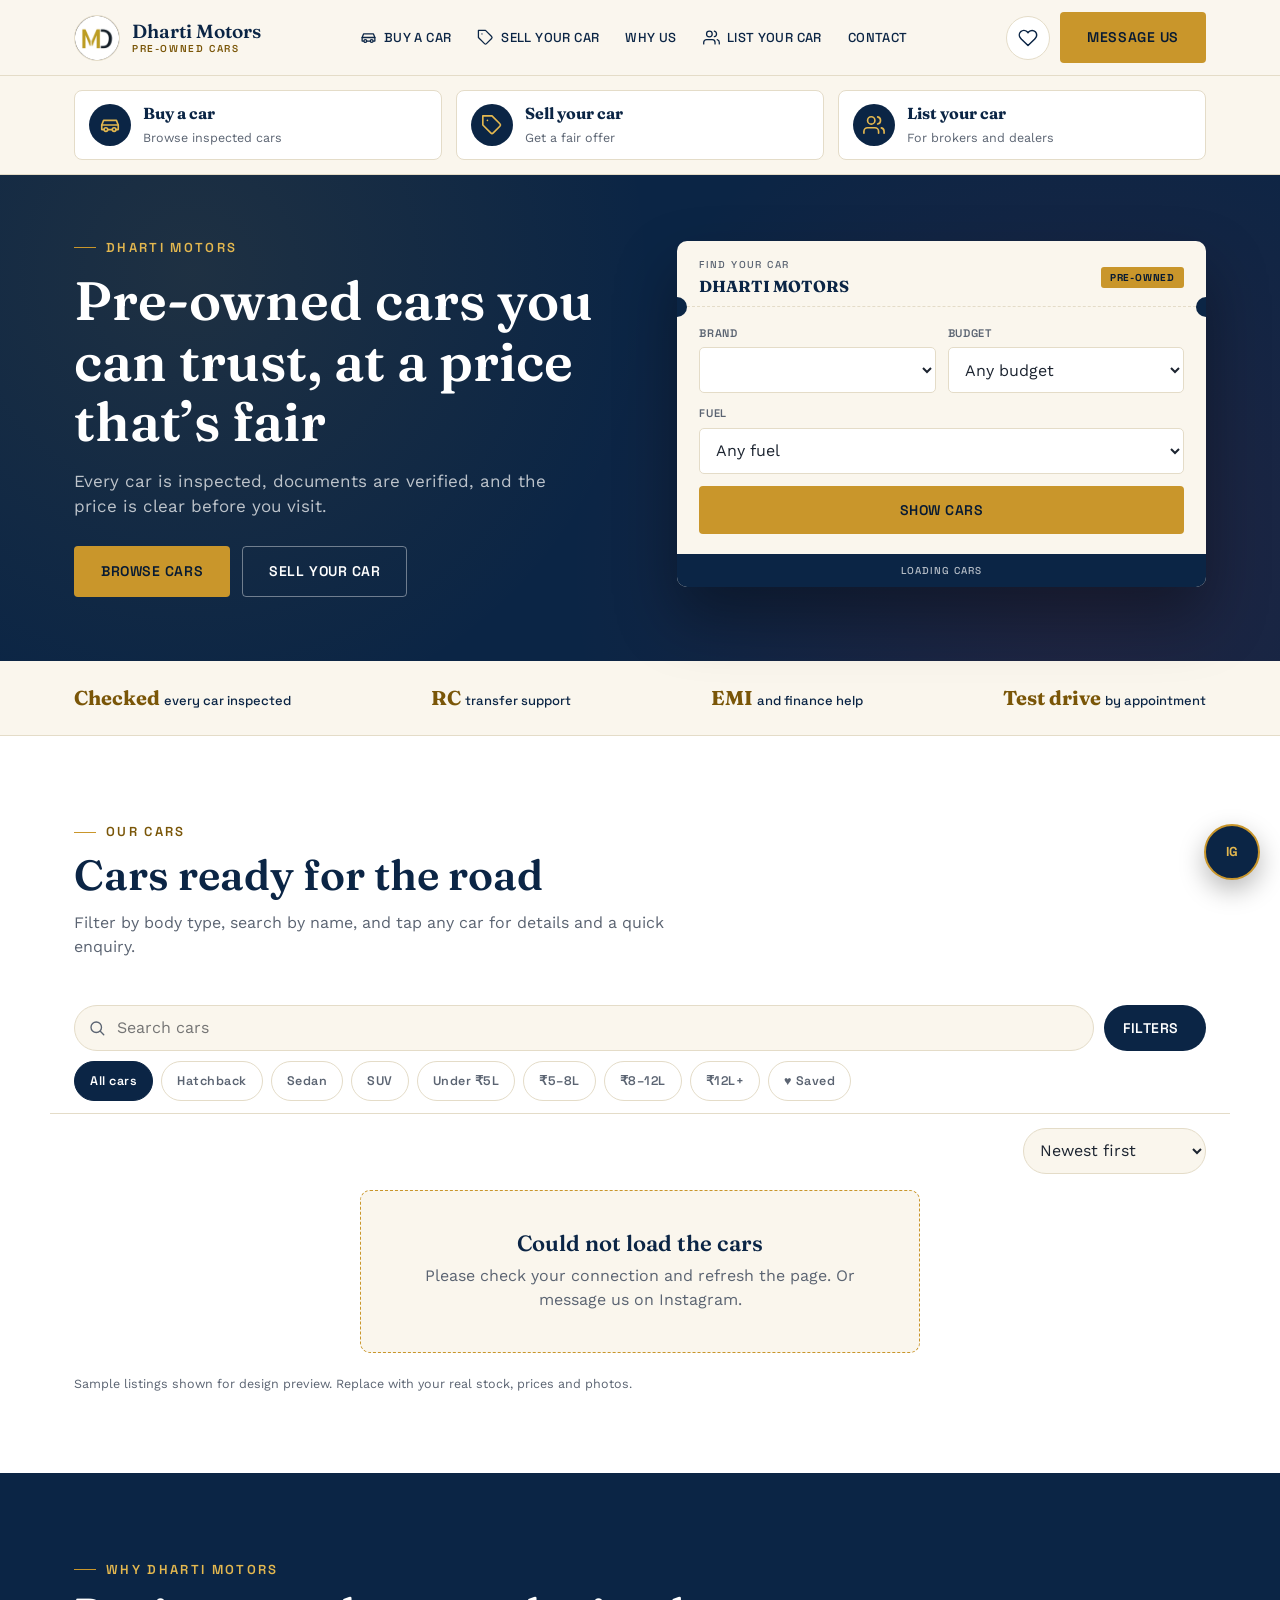
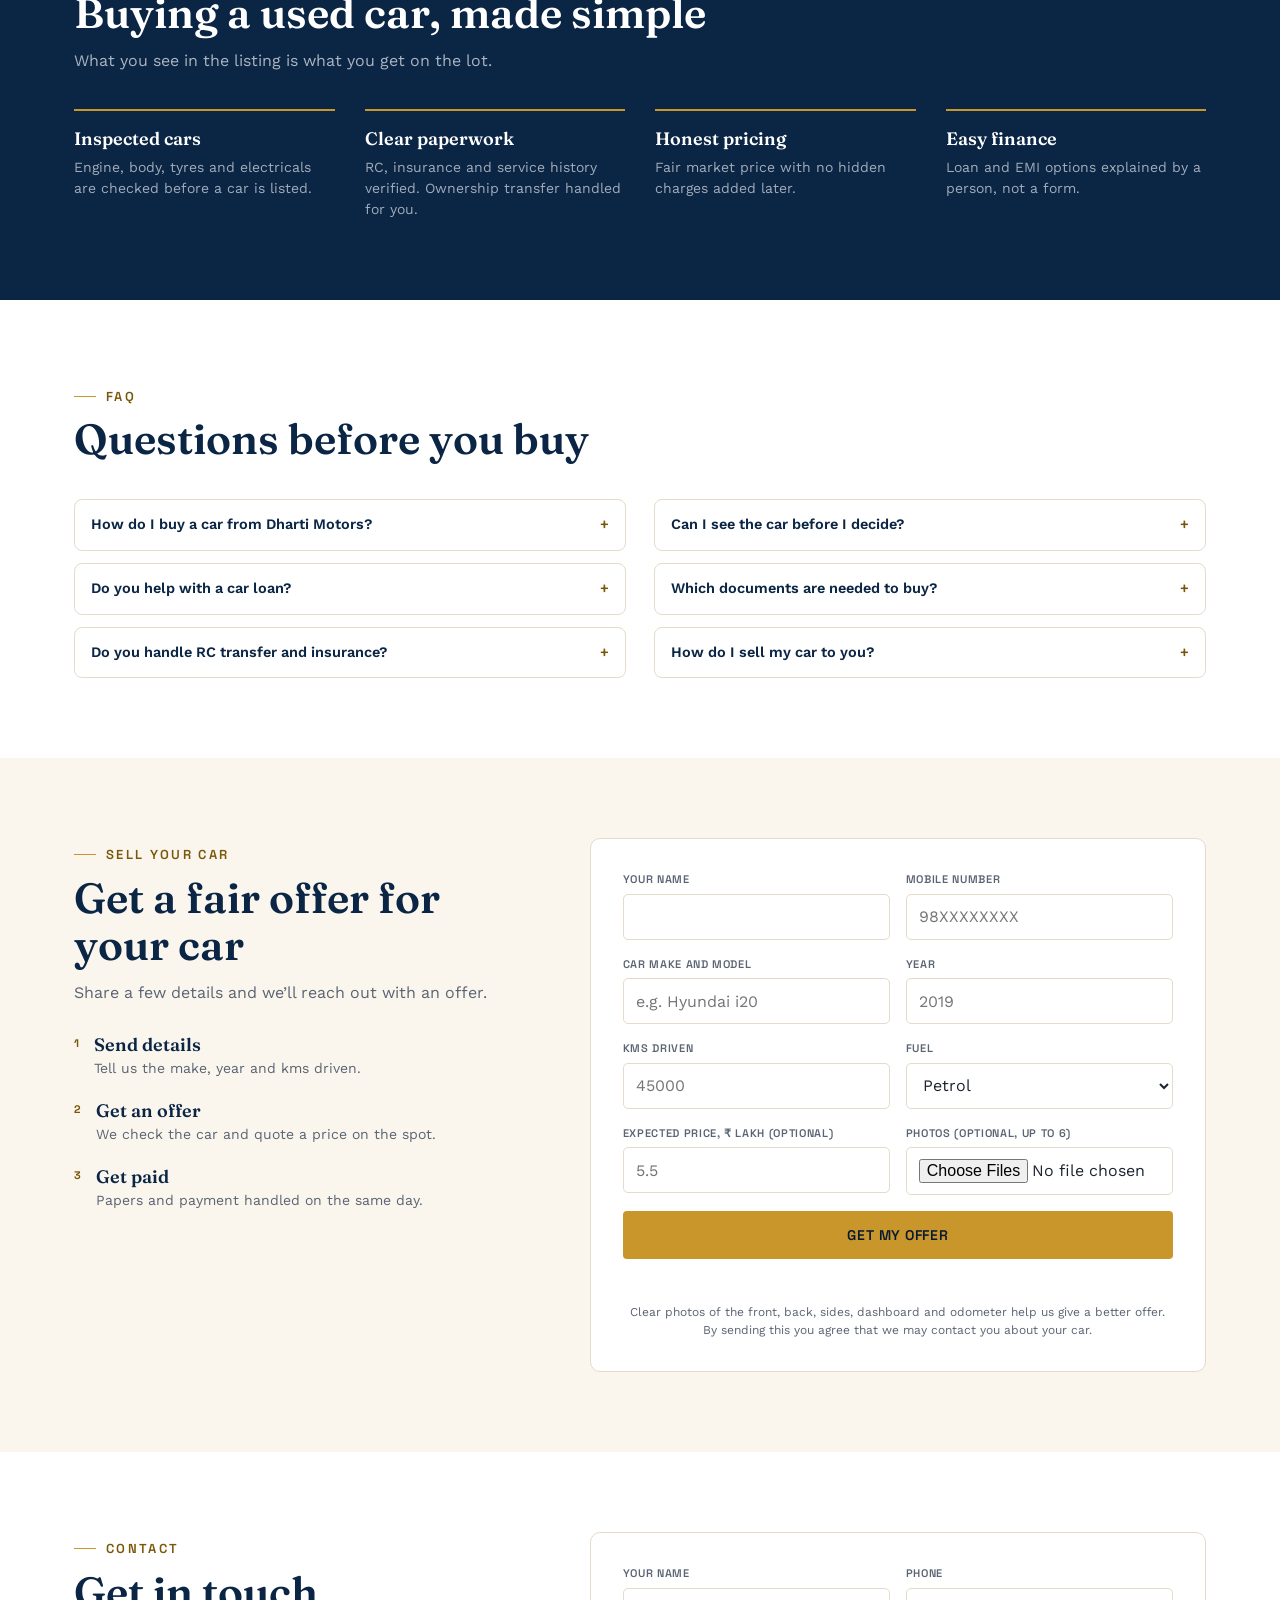
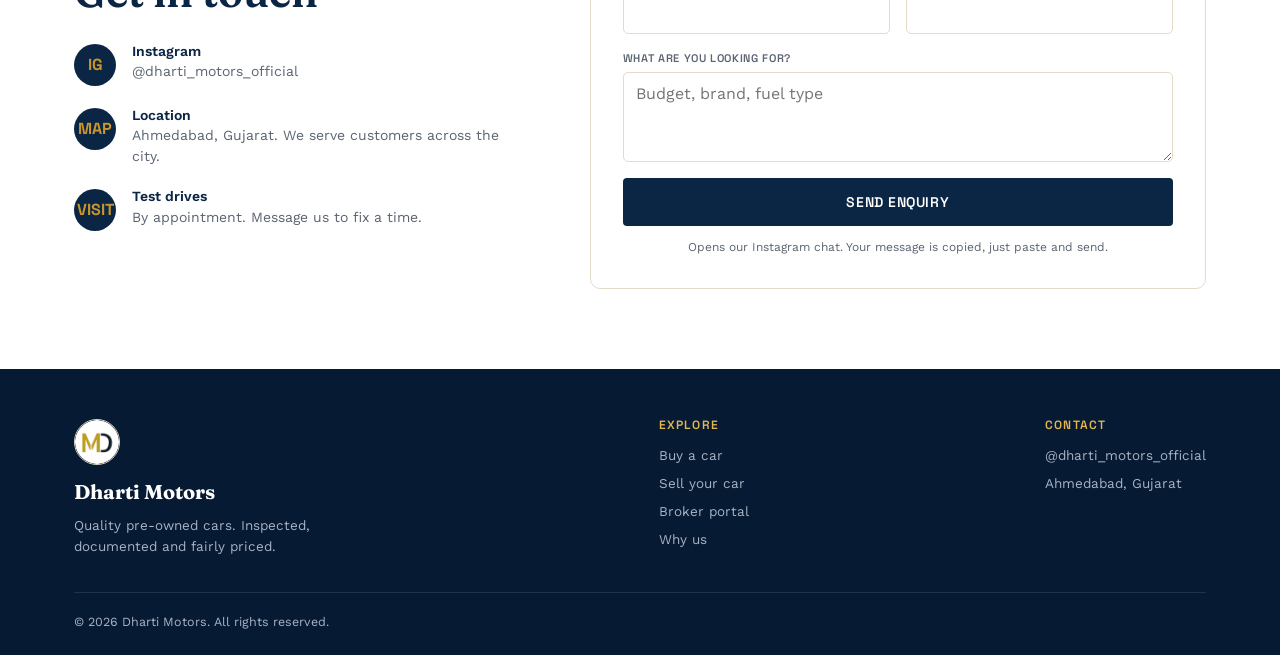
<file: index.html>
<!DOCTYPE html>
<html lang="en">
<head>
<meta charset="UTF-8">
<meta name="viewport" content="width=device-width, initial-scale=1, viewport-fit=cover">
<meta name="theme-color" content="#0B2545">
<link rel="icon" href="images/logo.png">
<meta name="description" content="Quality pre-owned cars in Ahmedabad. Browse inspected cars, check EMI, book a test drive or sell your car with Dharti Motors."><script type="application/ld+json">{"@context":"https://schema.org","@type":"AutoDealer","name":"Dharti Motors","areaServed":"Ahmedabad","address":{"@type":"PostalAddress","addressLocality":"Ahmedabad","addressRegion":"Gujarat","addressCountry":"IN"},"sameAs":["https://instagram.com/dharti_motors_official"]}</script>
<title>Dharti Motors | Quality Pre-Owned Cars</title>
<link rel="stylesheet" href="css/style.css">
</head>
<body>
<header>
  <div class="nav">
    <a class="brand" href="#top"><img class="logo" src="images/logo.png" alt="Dharti Motors logo"><div class="brand-text">Dharti Motors<span>PRE-OWNED CARS</span></div></a>
    <nav class="nav-links" aria-label="Main"><a href="#cars"><svg class="ico" viewBox="0 0 24 24" fill="none" stroke="currentColor" stroke-width="1.8" stroke-linecap="round" stroke-linejoin="round" aria-hidden="true"><path d="M5 17H3v-5l2-5h14l2 5v5h-2"/><circle cx="7.5" cy="17" r="2"/><circle cx="16.5" cy="17" r="2"/><path d="M9.5 17h5M3 12h18"/></svg>Buy a car</a><a href="#sell"><svg class="ico" viewBox="0 0 24 24" fill="none" stroke="currentColor" stroke-width="1.8" stroke-linecap="round" stroke-linejoin="round" aria-hidden="true"><path d="M20.6 13.4l-7.2 7.2a2 2 0 0 1-2.8 0L2 12V2h10l8.6 8.6a2 2 0 0 1 0 2.8z"/><path d="M7 7h.01"/></svg>Sell your car</a><a href="#why">Why us</a><a href="broker.html"><svg class="ico" viewBox="0 0 24 24" fill="none" stroke="currentColor" stroke-width="1.8" stroke-linecap="round" stroke-linejoin="round" aria-hidden="true"><path d="M17 21v-2a4 4 0 0 0-4-4H5a4 4 0 0 0-4 4v2"/><circle cx="9" cy="7" r="4"/><path d="M23 21v-2a4 4 0 0 0-3-3.9M16 3.1a4 4 0 0 1 0 7.8"/></svg>List your car</a><a href="#contact">Contact</a></nav>
    <div class="nav-right"><button class="hbtn" id="savedBtn" type="button" aria-label="Saved cars"><svg viewBox="0 0 24 24" fill="none" stroke="currentColor" stroke-width="1.8" stroke-linecap="round" stroke-linejoin="round" aria-hidden="true"><path d="M20.8 4.6a5.5 5.5 0 0 0-7.8 0L12 5.7l-1-1.1a5.5 5.5 0 0 0-7.8 7.8l1 1.1L12 21l7.8-7.5 1-1.1a5.5 5.5 0 0 0 0-7.8z"/></svg><span class="sv-n"></span></button><a class="btn btn-primary hide-m" href="https://ig.me/m/dharti_motors_official" target="_blank" rel="noopener">Message us</a></div>
  </div>
</header>

<div class="sstat" id="sstat" hidden></div>
<main id="top">
<div class="quick"><div class="wrap"><a class="qa" href="#cars"><span class="qi"><svg class="ico" viewBox="0 0 24 24" fill="none" stroke="currentColor" stroke-width="1.8" stroke-linecap="round" stroke-linejoin="round" aria-hidden="true"><path d="M5 17H3v-5l2-5h14l2 5v5h-2"/><circle cx="7.5" cy="17" r="2"/><circle cx="16.5" cy="17" r="2"/><path d="M9.5 17h5M3 12h18"/></svg></span><span><strong>Buy a car</strong><small>Browse inspected cars</small></span></a><a class="qa" href="#sell"><span class="qi"><svg class="ico" viewBox="0 0 24 24" fill="none" stroke="currentColor" stroke-width="1.8" stroke-linecap="round" stroke-linejoin="round" aria-hidden="true"><path d="M20.6 13.4l-7.2 7.2a2 2 0 0 1-2.8 0L2 12V2h10l8.6 8.6a2 2 0 0 1 0 2.8z"/><path d="M7 7h.01"/></svg></span><span><strong>Sell your car</strong><small>Get a fair offer</small></span></a><a class="qa" href="broker.html"><span class="qi"><svg class="ico" viewBox="0 0 24 24" fill="none" stroke="currentColor" stroke-width="1.8" stroke-linecap="round" stroke-linejoin="round" aria-hidden="true"><path d="M17 21v-2a4 4 0 0 0-4-4H5a4 4 0 0 0-4 4v2"/><circle cx="9" cy="7" r="4"/><path d="M23 21v-2a4 4 0 0 0-3-3.9M16 3.1a4 4 0 0 1 0 7.8"/></svg></span><span><strong>List your car</strong><small>For brokers and dealers</small></span></a></div></div>
<div class="hero" id="hero"><div class="wrap hero-grid">
  <div>
    <span class="eyebrow">Dharti Motors</span>
    <h1>Pre-owned cars you can trust, at a price that’s fair</h1>
    <p class="lead">Every car is inspected, documents are verified, and the price is clear before you visit.</p>
    <div class="hero-actions"><a class="btn btn-primary" href="#cars">Browse cars</a><a class="btn btn-outline" href="#sell">Sell your car</a></div>
  </div>
  <div class="pass">
    <div class="pass-top"><div class="pass-brand">Find your car<strong>Dharti Motors</strong></div><span class="pass-class">PRE-OWNED</span></div>
    <div class="pass-divider"></div>
    <div class="pass-form">
      <div class="field"><label for="hBrand">Brand</label><select id="hBrand"></select></div>
      <div class="field"><label for="hBudget">Budget</label><select id="hBudget"><option value="">Any budget</option><option value="0-5">Under ₹5 lakh</option><option value="5-8">₹5–8 lakh</option><option value="8-12">₹8–12 lakh</option><option value="12-999">₹12 lakh and above</option></select></div>
      <div class="field full"><label for="hFuel">Fuel</label><select id="hFuel"><option value="">Any fuel</option><option>Petrol</option><option>Diesel</option><option>CNG</option></select></div>
      <button class="btn btn-primary" id="hSearch" type="button">Show cars</button>
    </div>
    <div class="pass-strip" id="passCount">Loading cars</div>
  </div>
</div></div>

<div class="trust"><div class="wrap">
  <div class="trust-item"><strong>Checked</strong>every car inspected</div>
  <div class="trust-item"><strong>RC</strong>transfer support</div>
  <div class="trust-item"><strong>EMI</strong>and finance help</div>
  <div class="trust-item"><strong>Test drive</strong>by appointment</div>
</div></div>

<section id="cars"><div class="wrap">
  <div class="section-head"><span class="eyebrow">Our cars</span><h2>Cars ready for the road</h2><p>Filter by body type, search by name, and tap any car for details and a quick enquiry.</p></div>
  <div class="toolbar"><div class="tb-row"><div class="search"><svg viewBox="0 0 24 24" fill="none" stroke="currentColor" stroke-width="1.8" stroke-linecap="round" stroke-linejoin="round" aria-hidden="true"><circle cx="11" cy="11" r="7"/><path d="M21 21l-4.3-4.3"/></svg><input id="q" type="search" placeholder="Search cars" aria-label="Search cars" autocomplete="off"></div><button class="btn btn-navy tb-btn" id="fBtn" type="button">Filters<span id="fCount"></span></button></div><div class="chips" id="chips"></div></div>
  <div class="list-bar"><span class="count" id="count"></span><select id="sort" aria-label="Sort cars"><option value="new">Newest first</option><option value="low">Price: low to high</option><option value="high">Price: high to low</option><option value="km">Lowest kms</option></select></div>
  <div class="chips act" id="active"></div>
  <div class="grid" id="grid"></div>
  <p class="note">Sample listings shown for design preview. Replace with your real stock, prices and photos.</p>
</div></section>

<section class="why" id="why"><div class="wrap">
  <div class="section-head"><span class="eyebrow">Why Dharti Motors</span><h2>Buying a used car, made simple</h2><p>What you see in the listing is what you get on the lot.</p></div>
  <div class="why-grid">
    <div class="why-item"><h3>Inspected cars</h3><p>Engine, body, tyres and electricals are checked before a car is listed.</p></div>
    <div class="why-item"><h3>Clear paperwork</h3><p>RC, insurance and service history verified. Ownership transfer handled for you.</p></div>
    <div class="why-item"><h3>Honest pricing</h3><p>Fair market price with no hidden charges added later.</p></div>
    <div class="why-item"><h3>Easy finance</h3><p>Loan and EMI options explained by a person, not a form.</p></div>
  </div>
</div></section>

<section id="reviews" hidden><div class="wrap"><div class="section-head"><span class="eyebrow">Reviews</span><h2>What our customers say</h2></div><div class="grid" id="revGrid"></div></div></section>
<section id="faq"><div class="wrap"><div class="section-head"><span class="eyebrow">FAQ</span><h2>Questions before you buy</h2></div><div class="faq"><details><summary>How do I buy a car from Dharti Motors?</summary><p>Browse the cars, open one you like and book a test drive. We’ll confirm a time with you on Instagram.</p></details><details><summary>Can I see the car before I decide?</summary><p>Yes. Test drives are by appointment. Message us and we’ll arrange a time in Ahmedabad.</p></details><details><summary>Do you help with a car loan?</summary><p>Yes. Use the EMI estimate on each car for a rough idea, and message us for finance options.</p></details><details><summary>Which documents are needed to buy?</summary><p>Usually ID proof, address proof and PAN. We’ll tell you the exact list when you enquire.</p></details><details><summary>Do you handle RC transfer and insurance?</summary><p>We help with ownership transfer and insurance. Message us to confirm the steps for the car you choose.</p></details><details><summary>How do I sell my car to you?</summary><p>Fill in the Sell your car form. We’ll check the car and share an offer.</p></details></div></div></section>
<section class="sell" id="sell"><div class="wrap two">
  <div>
    <span class="eyebrow">Sell your car</span><h2>Get a fair offer for your car</h2>
    <p style="margin-top:12px">Share a few details and we’ll reach out with an offer.</p>
    <ol class="steps">
      <li><b>1</b><div><strong>Send details</strong><p>Tell us the make, year and kms driven.</p></div></li>
      <li><b>2</b><div><strong>Get an offer</strong><p>We check the car and quote a price on the spot.</p></div></li>
      <li><b>3</b><div><strong>Get paid</strong><p>Papers and payment handled on the same day.</p></div></li>
    </ol>
  </div>
  <form class="card" id="sellForm">
    <div class="row"><div class="field"><label for="sName">Your name</label><input id="sName" autocomplete="name" required></div><div class="field"><label for="sPhone">Mobile number</label><input id="sPhone" type="tel" inputmode="numeric" autocomplete="tel" maxlength="18" placeholder="98XXXXXXXX" required></div></div>
    <div class="row"><div class="field"><label for="sCar">Car make and model</label><input id="sCar" placeholder="e.g. Hyundai i20" required></div><div class="field"><label for="sYear">Year</label><input id="sYear" type="number" inputmode="numeric" min="1995" max="2026" placeholder="2019" required></div></div>
    <div class="row"><div class="field"><label for="sKm">Kms driven</label><input id="sKm" type="number" inputmode="numeric" min="0" placeholder="45000"></div><div class="field"><label for="sFuel">Fuel</label><select id="sFuel"><option>Petrol</option><option>Diesel</option><option>CNG</option><option>Electric</option></select></div></div>
    <div class="row"><div class="field"><label for="sExp">Expected price, ₹ lakh (optional)</label><input id="sExp" type="number" inputmode="decimal" min="0" step="0.1" placeholder="5.5"></div><div class="field"><label for="sPics">Photos (optional, up to 6)</label><input id="sPics" type="file" accept="image/*" multiple></div></div>
    <input id="sHp" name="website" tabindex="-1" autocomplete="off" aria-hidden="true" style="position:absolute;left:-9999px;opacity:0">
    <button class="btn btn-primary" type="submit">Get my offer</button>
    <p class="msg" id="sM" role="alert"></p>
    <p class="form-note">Clear photos of the front, back, sides, dashboard and odometer help us give a better offer. By sending this you agree that we may contact you about your car.</p>
  </form>
</div></section>

<section id="contact"><div class="wrap two">
  <div>
    <span class="eyebrow">Contact</span><h2>Get in touch</h2>
    <div style="margin-top:28px">
      <div class="info"><div class="ic">IG</div><div><h4>Instagram</h4><p><a href="https://instagram.com/dharti_motors_official" target="_blank" rel="noopener">@dharti_motors_official</a></p></div></div>
      <div class="info"><div class="ic">MAP</div><div><h4>Location</h4><p>Ahmedabad, Gujarat. We serve customers across the city.</p></div></div>
      <div class="info"><div class="ic">VISIT</div><div><h4>Test drives</h4><p>By appointment. Message us to fix a time.</p></div></div>
    </div>
  </div>
  <form class="card" id="contactForm">
    <div class="row"><div class="field"><label for="cName">Your name</label><input id="cName" required></div><div class="field"><label for="cPhone">Phone</label><input id="cPhone" type="tel" inputmode="tel" required></div></div>
    <div class="row"><div class="field full"><label for="cMsg">What are you looking for?</label><textarea id="cMsg" rows="3" placeholder="Budget, brand, fuel type"></textarea></div></div>
    <button class="btn btn-navy" type="submit">Send enquiry</button>
    <p class="form-note">Opens our Instagram chat. Your message is copied, just paste and send.</p>
  </form>
</div></section>
</main>

<footer><div class="wrap">
  <div class="foot">
    <div><img class="logo" src="images/logo.png" alt="" style="margin-bottom:12px"><strong>Dharti Motors</strong><p>Quality pre-owned cars. Inspected, documented and fairly priced.</p></div>
    <div><h4>Explore</h4><a href="#cars">Buy a car</a><a href="#sell">Sell your car</a><a href="broker.html">Broker portal</a><a href="#why">Why us</a></div>
    <div><h4>Contact</h4><a href="https://instagram.com/dharti_motors_official" target="_blank" rel="noopener">@dharti_motors_official</a><a href="#contact">Ahmedabad, Gujarat</a></div>
  </div>
  <div class="bottom">© 2026 Dharti Motors. All rights reserved.</div>
</div></footer>

<a class="wa" id="waFloat" href="https://ig.me/m/dharti_motors_official" target="_blank" rel="noopener" aria-label="Message us on Instagram">IG</a>

<div class="overlay sheet-o" id="fs" hidden><div class="sheet" role="dialog" aria-modal="true" aria-label="Filters"><div class="sheet-h"><strong>Filters</strong><button class="close" data-fx type="button" aria-label="Close">✕</button></div><div class="sheet-b"><div class="field"><label for="fBrand">Brand</label><select id="fBrand"></select></div><div class="field"><label for="fBudget">Budget</label><select id="fBudget"><option value="">Any budget</option><option value="0-5">Under ₹5 lakh</option><option value="5-8">₹5–8 lakh</option><option value="8-12">₹8–12 lakh</option><option value="12-999">₹12 lakh and above</option></select></div><div class="field"><label>Fuel</label><div class="chips wr"><button class="chip" data-sf="fuel" data-v="Petrol" type="button">Petrol</button><button class="chip" data-sf="fuel" data-v="Diesel" type="button">Diesel</button><button class="chip" data-sf="fuel" data-v="CNG" type="button">CNG</button><button class="chip" data-sf="fuel" data-v="Electric" type="button">Electric</button></div></div><div class="field"><label>Gearbox</label><div class="chips wr"><button class="chip" data-sf="trans" data-v="Manual" type="button">Manual</button><button class="chip" data-sf="trans" data-v="Automatic" type="button">Automatic</button></div></div><div class="row"><div class="field"><label for="fYear">Year</label><select id="fYear"><option value="0">Any year</option><option value="2022">2022 or newer</option><option value="2020">2020 or newer</option><option value="2018">2018 or newer</option><option value="2015">2015 or newer</option></select></div><div class="field"><label for="fKm">Kms driven</label><select id="fKm"><option value="0">Any</option><option value="30000">Under 30,000</option><option value="60000">Under 60,000</option><option value="90000">Under 90,000</option></select></div></div></div><div class="sheet-f"><button class="btn btn-navy" id="fReset" type="button">Reset</button><button class="btn btn-primary" id="fApply" data-fx type="button">Show cars</button></div></div></div>
<nav class="tabbar" aria-label="Quick navigation"><a href="#top" data-s="hero"><svg viewBox="0 0 24 24" fill="none" stroke="currentColor" stroke-width="1.8" stroke-linecap="round" stroke-linejoin="round" aria-hidden="true"><path d="M3 9l9-7 9 7v11a2 2 0 0 1-2 2H5a2 2 0 0 1-2-2z"/><path d="M9 22V12h6v10"/></svg>Home</a><a href="#cars" data-s="cars"><svg viewBox="0 0 24 24" fill="none" stroke="currentColor" stroke-width="1.8" stroke-linecap="round" stroke-linejoin="round" aria-hidden="true"><path d="M5 17H3v-5l2-5h14l2 5v5h-2"/><circle cx="7.5" cy="17" r="2"/><circle cx="16.5" cy="17" r="2"/><path d="M9.5 17h5M3 12h18"/></svg>Buy</a><a href="#sell" data-s="sell"><svg viewBox="0 0 24 24" fill="none" stroke="currentColor" stroke-width="1.8" stroke-linecap="round" stroke-linejoin="round" aria-hidden="true"><path d="M20.6 13.4l-7.2 7.2a2 2 0 0 1-2.8 0L2 12V2h10l8.6 8.6a2 2 0 0 1 0 2.8z"/><path d="M7 7h.01"/></svg>Sell</a><a href="broker.html"><svg viewBox="0 0 24 24" fill="none" stroke="currentColor" stroke-width="1.8" stroke-linecap="round" stroke-linejoin="round" aria-hidden="true"><path d="M17 21v-2a4 4 0 0 0-4-4H5a4 4 0 0 0-4 4v2"/><circle cx="9" cy="7" r="4"/><path d="M23 21v-2a4 4 0 0 0-3-3.9M16 3.1a4 4 0 0 1 0 7.8"/></svg>List</a><a href="https://ig.me/m/dharti_motors_official" target="_blank" rel="noopener"><svg viewBox="0 0 24 24" fill="none" stroke="currentColor" stroke-width="1.8" stroke-linecap="round" stroke-linejoin="round" aria-hidden="true"><path d="M21 11.5a8.4 8.4 0 0 1-12.4 7.4L3 21l2.1-5.4A8.4 8.4 0 1 1 21 11.5z"/></svg>Chat</a></nav>
<script src="js/config.js"></script>
<script src="js/api.js"></script>
<script src="js/cars.js"></script>
<script src="js/shared.js"></script>
<script src="js/main.js"></script>
<script src="js/ai.js"></script>
</body>
</html>
</file>
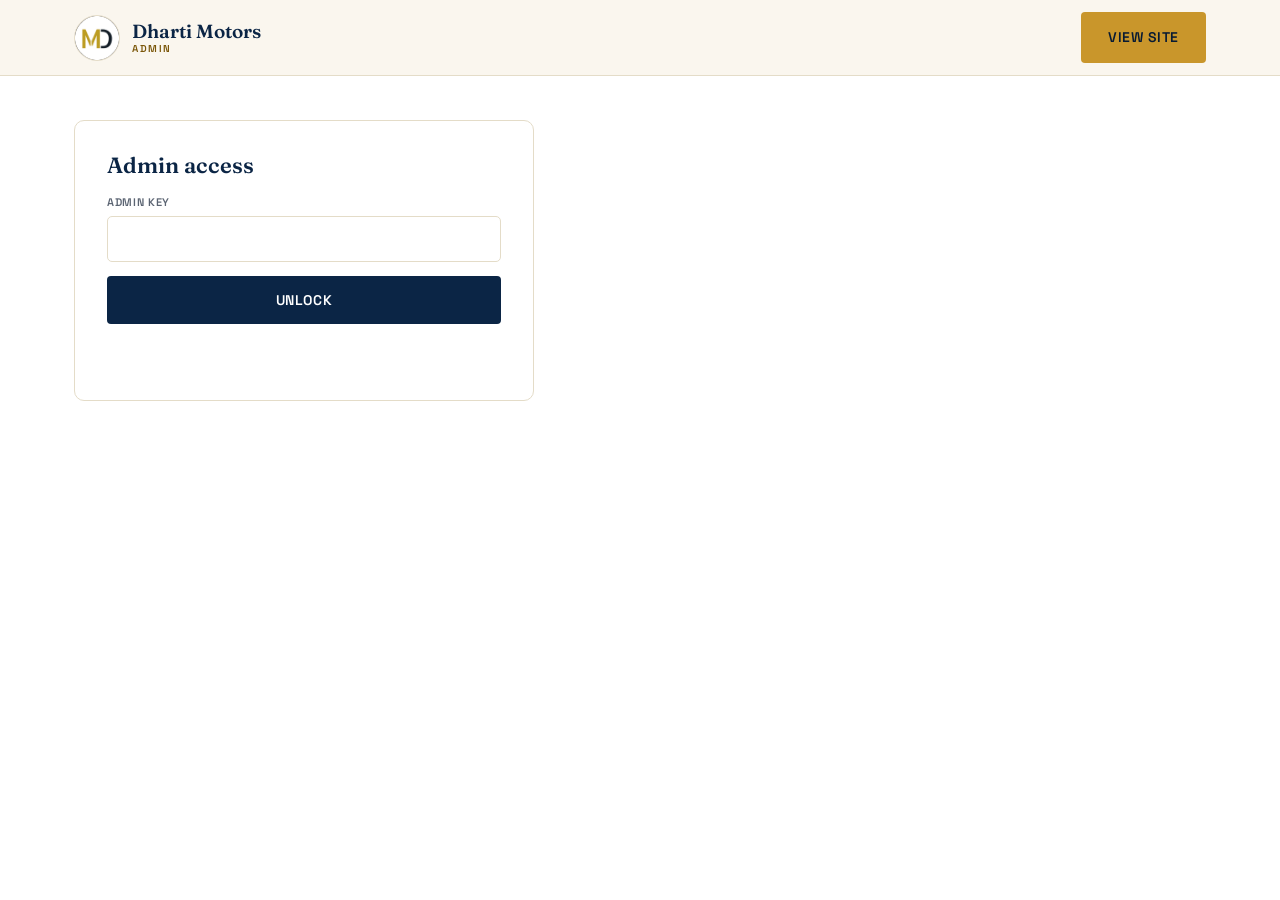
<file: admin.html>
<!DOCTYPE html><html lang="en"><head><meta charset="UTF-8"><meta name="viewport" content="width=device-width, initial-scale=1, viewport-fit=cover"><title>Admin | Dharti Motors</title><meta name="robots" content="noindex,nofollow"><link rel="icon" href="images/logo.png"><link rel="stylesheet" href="css/style.css"></head><body data-admin="1">
<header><div class="nav"><a class="brand" href="index.html"><img class="logo" src="images/logo.png" alt=""><div class="brand-text">Dharti Motors<span>ADMIN</span></div></a><div style="display:flex;gap:10px;align-items:center;flex-wrap:wrap;justify-content:flex-end"><span id="who" class="count"></span><a class="btn btn-navy" id="adm" href="admin.html" hidden>Admin</a><button class="btn btn-navy" id="out" type="button" hidden>Sign out</button><a class="btn btn-primary" href="index.html">View site</a></div></div></header>
<main><section style="padding:44px 0"><div class="wrap">
<div id="nocfg" class="no-match" hidden><h3>Not connected yet</h3><p>Add your Apps Script web app URL in <code>js/config.js</code>. See SETUP-GUIDE.md.</p></div>
<div id="deny" class="no-match" hidden><h3>Admin access only</h3><p>This account is not an admin. <a href="broker.html" style="color:var(--gold-ink);font-weight:700">Go to the broker portal</a></p></div>
<div id="auth" style="max-width:460px" hidden><form class="card" id="fin"><h3 style="margin-bottom:16px">Admin access</h3><div class="field" style="margin-bottom:14px"><label for="lP">Admin key</label><input id="lP" type="password" required autocomplete="current-password"></div><button class="btn btn-navy" type="submit">Unlock</button><p class="msg" id="lM" role="alert"></p></form></div>
<div id="app" hidden><div class="tabs" id="tabs"></div><div id="v"></div></div>
</div></section></main>
<div class="overlay fm" id="dov" hidden><div class="modal wide" role="dialog" aria-modal="true" aria-label="Car details"><button class="close" id="dclose" type="button" aria-label="Close">✕</button><div id="dbody"></div></div></div>
<script src="js/config.js"></script><script src="js/api.js"></script><script src="js/shared.js"></script><script src="js/aitests.js"></script><script src="js/portal.js"></script>
</body></html>
</file>
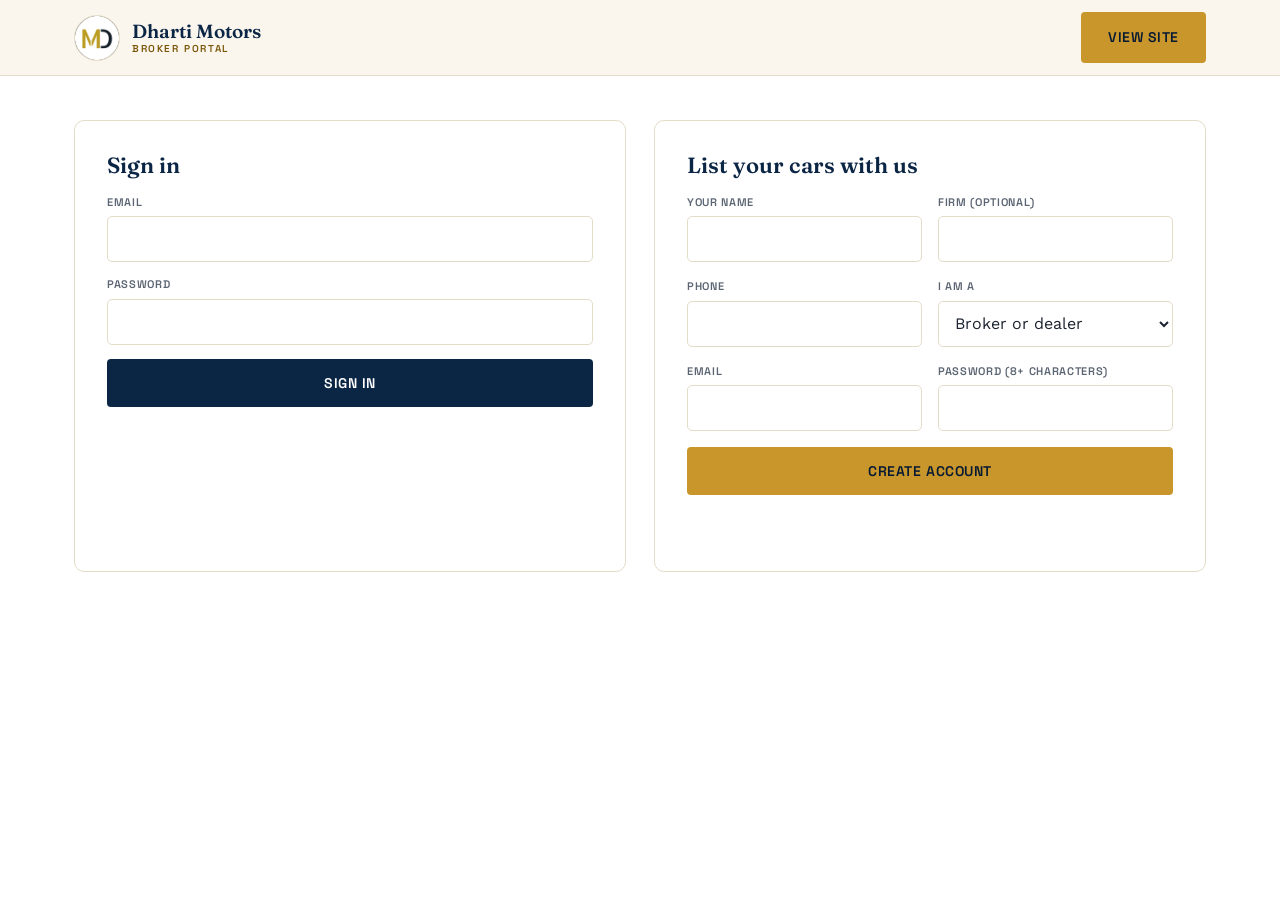
<file: broker.html>
<!DOCTYPE html><html lang="en"><head><meta charset="UTF-8"><meta name="viewport" content="width=device-width, initial-scale=1, viewport-fit=cover"><title>Broker Portal | Dharti Motors</title><meta name="robots" content="index,follow"><link rel="icon" href="images/logo.png"><link rel="stylesheet" href="css/style.css"></head><body data-admin="0">
<header><div class="nav"><a class="brand" href="index.html"><img class="logo" src="images/logo.png" alt=""><div class="brand-text">Dharti Motors<span>BROKER PORTAL</span></div></a><div style="display:flex;gap:10px;align-items:center;flex-wrap:wrap;justify-content:flex-end"><span id="who" class="count"></span><a class="btn btn-navy" id="adm" href="admin.html" hidden>Admin</a><button class="btn btn-navy" id="out" type="button" hidden>Sign out</button><a class="btn btn-primary" href="index.html">View site</a></div></div></header>
<main><section style="padding:44px 0"><div class="wrap">
<div id="nocfg" class="no-match" hidden><h3>Not connected yet</h3><p>Add your Apps Script web app URL in <code>js/config.js</code>. See SETUP-GUIDE.md.</p></div>
<div id="deny" class="no-match" hidden><h3>Admin access only</h3><p>This account is not an admin. <a href="broker.html" style="color:var(--gold-ink);font-weight:700">Go to the broker portal</a></p></div>
<div id="auth" class="cols" hidden><form class="card" id="fin"><h3 style="margin-bottom:16px">Sign in</h3><div class="field" style="margin-bottom:14px"><label for="lE">Email</label><input id="lE" type="email" required autocomplete="email"></div><div class="field" style="margin-bottom:14px"><label for="lP">Password</label><input id="lP" type="password" required autocomplete="current-password"></div><button class="btn btn-navy" type="submit">Sign in</button><p class="msg" id="lM" role="alert"></p></form><form class="card" id="fup"><h3 style="margin-bottom:16px">List your cars with us</h3><div class="row"><div class="field"><label for="sN">Your name</label><input id="sN" required></div><div class="field"><label for="sF">Firm (optional)</label><input id="sF"></div></div><div class="row"><div class="field"><label for="sPh">Phone</label><input id="sPh" type="tel" required></div><div class="field"><label for="sR">I am a</label><select id="sR"><option value="broker">Broker or dealer</option><option value="individual">Individual seller</option></select></div></div><div class="row"><div class="field"><label for="sE">Email</label><input id="sE" type="email" required></div><div class="field"><label for="sP">Password (8+ characters)</label><input id="sP" type="password" minlength="8" required autocomplete="new-password"></div></div><button class="btn btn-primary" type="submit">Create account</button><p class="msg" id="sM" role="alert"></p></form></div>
<div id="app" hidden><div class="tabs" id="tabs"></div><div id="v"></div></div>
</div></section></main>
<div class="overlay fm" id="dov" hidden><div class="modal wide" role="dialog" aria-modal="true" aria-label="Car details"><button class="close" id="dclose" type="button" aria-label="Close">✕</button><div id="dbody"></div></div></div>
<script src="js/config.js"></script><script src="js/api.js"></script><script src="js/shared.js"></script><script src="js/portal.js"></script>
</body></html>
</file>
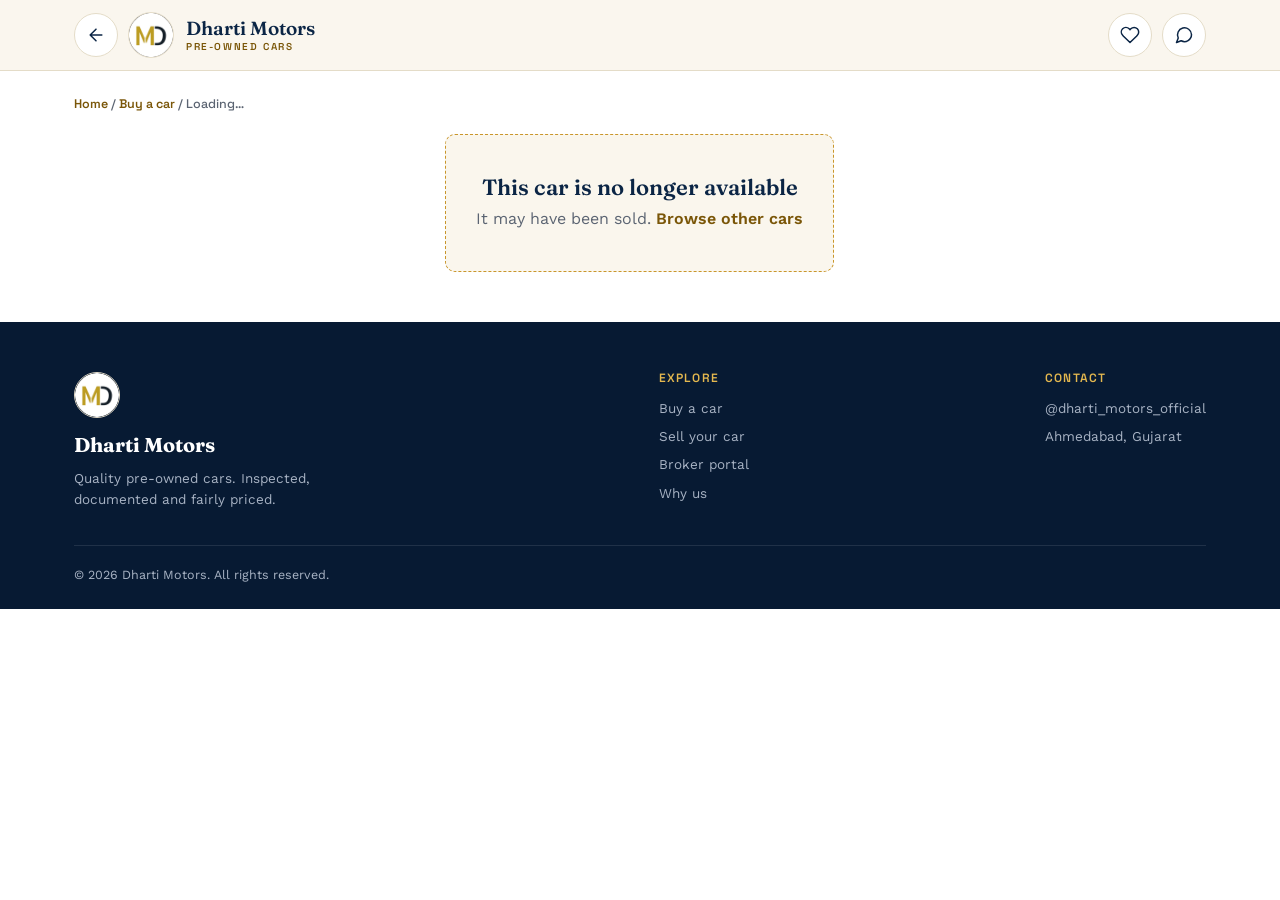
<file: car.html>
<!DOCTYPE html><html lang="en"><head>
<meta charset="UTF-8">
<meta name="viewport" content="width=device-width, initial-scale=1, viewport-fit=cover">
<meta name="theme-color" content="#0B2545">
<link rel="icon" href="images/logo.png">
<title>Car | Dharti Motors</title>
<link rel="stylesheet" href="css/style.css">
</head><body class="carp">
<header><div class="nav"><div style="display:flex;align-items:center;gap:10px"><a class="hbtn" href="index.html#cars" aria-label="Back to all cars"><svg viewBox="0 0 24 24" fill="none" stroke="currentColor" stroke-width="1.8" stroke-linecap="round" stroke-linejoin="round" aria-hidden="true"><path d="M19 12H5M12 19l-7-7 7-7"/></svg></a><a class="brand" href="index.html"><img class="logo" src="images/logo.png" alt=""><div class="brand-text">Dharti Motors<span>PRE-OWNED CARS</span></div></a></div><div class="nav-right"><button class="hbtn" id="cSave" type="button" aria-label="Save this car"><svg viewBox="0 0 24 24" fill="none" stroke="currentColor" stroke-width="1.8" stroke-linecap="round" stroke-linejoin="round" aria-hidden="true"><path d="M20.8 4.6a5.5 5.5 0 0 0-7.8 0L12 5.7l-1-1.1a5.5 5.5 0 0 0-7.8 7.8l1 1.1L12 21l7.8-7.5 1-1.1a5.5 5.5 0 0 0 0-7.8z"/></svg></button><a class="hbtn" id="cShare" href="#" target="_blank" rel="noopener" aria-label="Share on WhatsApp"><svg viewBox="0 0 24 24" fill="none" stroke="currentColor" stroke-width="1.8" stroke-linecap="round" stroke-linejoin="round" aria-hidden="true"><path d="M21 11.5a8.4 8.4 0 0 1-12.4 7.4L3 21l2.1-5.4A8.4 8.4 0 1 1 21 11.5z"/></svg></a></div></div></header>
<main><section class="cpage" style="padding:24px 0 50px"><div class="wrap">
<nav class="crumb" aria-label="Breadcrumb"><a href="index.html">Home</a> / <a href="index.html#cars">Buy a car</a> / <span id="crumb">Loading…</span></nav>
<div class="cdetail" id="cwrap"><p>Loading…</p></div>
<div class="cols" id="more" style="margin-top:36px"><div id="insp"></div>
<div class="emi" style="height:fit-content"><h4>EMI estimate</h4><div class="emi-g"><div class="field"><label for="eDp">Down payment %</label><input id="eDp" type="number" inputmode="decimal" min="0" max="90" value="20"></div><div class="field"><label for="eRate">Interest % a year</label><input id="eRate" type="number" inputmode="decimal" min="1" max="30" step=".1" value="11"></div><div class="field"><label for="eYrs">Years</label><input id="eYrs" type="number" inputmode="numeric" min="1" max="7" value="3"></div></div><div class="emi-out" id="eOut"></div><p class="note" style="margin:6px 0 0">Estimate only. The actual rate depends on the lender.</p></div></div>
<div id="simWrap" style="margin-top:48px"><span class="eyebrow">You may also like</span><h2 style="margin-bottom:20px">Similar cars</h2><div class="grid sim" id="sim"></div></div>
</div></section></main>
<div class="sbar" id="sbar" hidden></div>
<footer><div class="wrap">
  <div class="foot">
    <div><img class="logo" src="images/logo.png" alt="" style="margin-bottom:12px"><strong>Dharti Motors</strong><p>Quality pre-owned cars. Inspected, documented and fairly priced.</p></div>
    <div><h4>Explore</h4><a href="index.html#cars">Buy a car</a><a href="index.html#sell">Sell your car</a><a href="broker.html">Broker portal</a><a href="index.html#why">Why us</a></div>
    <div><h4>Contact</h4><a href="https://instagram.com/dharti_motors_official" target="_blank" rel="noopener">@dharti_motors_official</a><a href="index.html#contact">Ahmedabad, Gujarat</a></div>
  </div>
  <div class="bottom">© 2026 Dharti Motors. All rights reserved.</div>
</div></footer>
<script src="js/config.js"></script><script src="js/api.js"></script><script src="js/cars.js"></script><script src="js/shared.js"></script><script src="js/car.js"></script><script src="js/ai.js"></script>
</body></html>
</file>
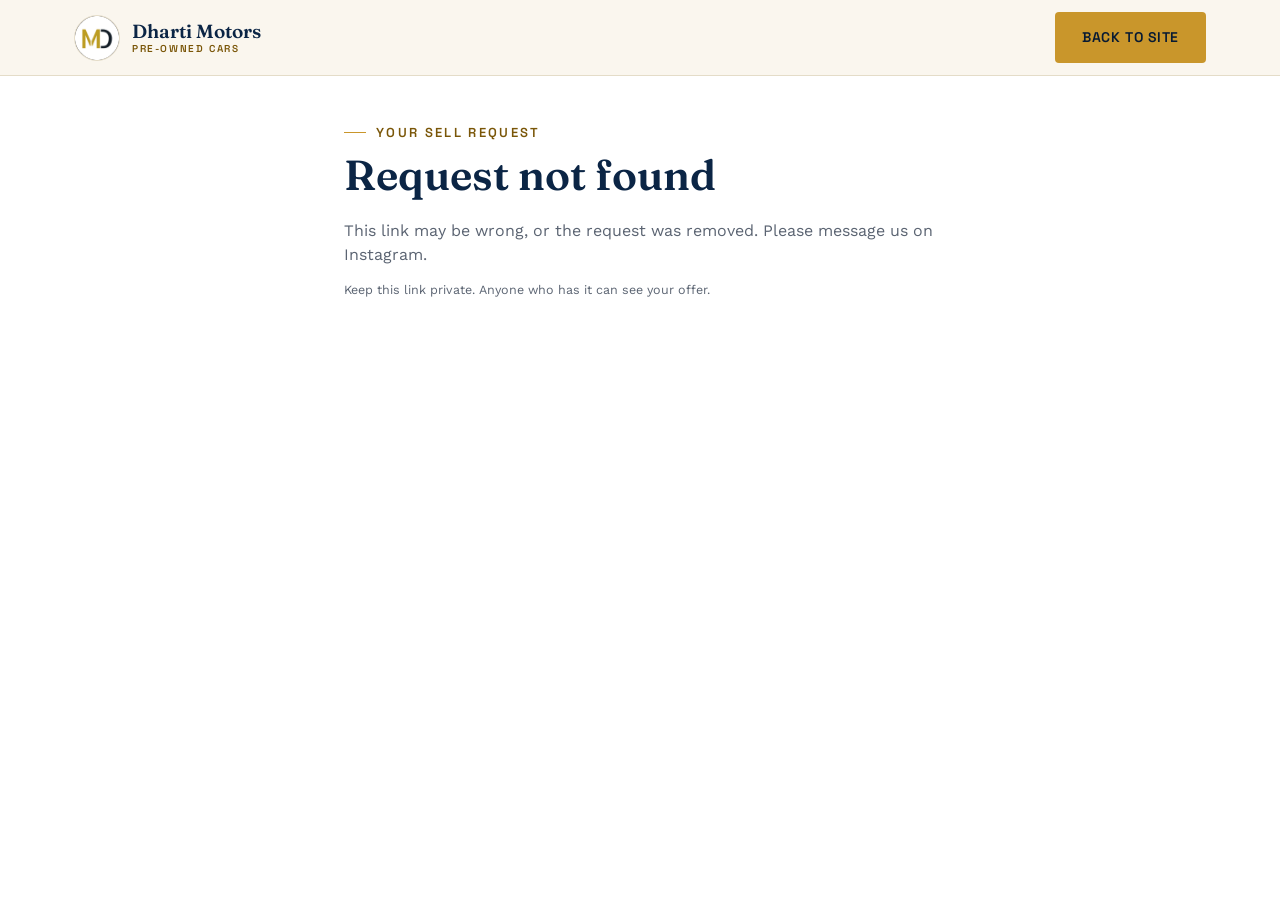
<file: sell-status.html>
<!DOCTYPE html><html lang="en"><head>
<meta charset="UTF-8">
<meta name="viewport" content="width=device-width, initial-scale=1, viewport-fit=cover">
<meta name="theme-color" content="#0B2545">
<link rel="icon" href="images/logo.png">
<title>Your sell request | Dharti Motors</title>
<link rel="stylesheet" href="css/style.css">
</head><body>
<header><div class="nav"><a class="brand" href="index.html"><img class="logo" src="images/logo.png" alt=""><div class="brand-text">Dharti Motors<span>PRE-OWNED CARS</span></div></a><a class="btn btn-primary" href="index.html">Back to site</a></div></header>
<main><section style="padding:40px 0"><div class="wrap" style="max-width:640px"><span class="eyebrow">Your sell request</span><h2 id="st">Checking…</h2><div class="card" id="box" style="margin-top:20px"><p>Please wait…</p></div><p class="note" style="margin-top:14px">Keep this link private. Anyone who has it can see your offer.</p></div></section></main>
<script src="js/config.js"></script><script src="js/api.js"></script><script src="js/shared.js"></script>
<script>
(async()=>{let t=new URLSearchParams(location.search).get("t");if(!t){try{t=JSON.parse(localStorage.getItem("dm_sell")||"{}").t}catch(e){}}
const r=await sellStatus(t);if(!r){$("st").textContent="Request not found";$("box").innerHTML="<p>This link may be wrong, or the request was removed. Please message us on Instagram.</p>";return}
const i=sellInfo(r);$("st").textContent=i.title;$("box").innerHTML=`<p><strong>${E(r.car)} (${r.year})</strong></p><p>${E(i.text)}</p><p class="note">Sent on ${new Date(r.created_at).toLocaleDateString("en-IN")}</p>`})();
</script>
</body></html>
</file>
<file: css/style.css>
@font-face{font-family:"Fraunces";font-style:normal;font-weight:600;font-display:swap;src:url(../fonts/fraunces-latin-600-normal.woff2) format("woff2")}
@font-face{font-family:"Fraunces";font-style:normal;font-weight:700;font-display:swap;src:url(../fonts/fraunces-latin-700-normal.woff2) format("woff2")}
@font-face{font-family:"Work Sans";font-style:normal;font-weight:400;font-display:swap;src:url(../fonts/work-sans-latin-400-normal.woff2) format("woff2")}
@font-face{font-family:"Work Sans";font-style:normal;font-weight:500;font-display:swap;src:url(../fonts/work-sans-latin-500-normal.woff2) format("woff2")}
@font-face{font-family:"Work Sans";font-style:normal;font-weight:600;font-display:swap;src:url(../fonts/work-sans-latin-600-normal.woff2) format("woff2")}
@font-face{font-family:"Space Grotesk";font-style:normal;font-weight:500;font-display:swap;src:url(../fonts/space-grotesk-latin-500-normal.woff2) format("woff2")}
@font-face{font-family:"Space Grotesk";font-style:normal;font-weight:600;font-display:swap;src:url(../fonts/space-grotesk-latin-600-normal.woff2) format("woff2")}
@font-face{font-family:"Space Grotesk";font-style:normal;font-weight:700;font-display:swap;src:url(../fonts/space-grotesk-latin-700-normal.woff2) format("woff2")}

:root{--navy:#0B2545;--navy-deep:#071A33;--gold:#C9962B;--gold-light:#E4B84F;--gold-ink:#7A5608;--red:#C4272B;--paper:#FAF6ED;--white:#fff;--ink:#1C2430;--slate:#5B6472;--line:#E4DCC8;
--font-display:"Fraunces",Georgia,serif;--font-body:"Work Sans",-apple-system,sans-serif;--font-label:"Space Grotesk",monospace;--radius:4px;--max-w:1180px;color-scheme:light}
*{box-sizing:border-box;margin:0;padding:0}
html{scroll-behavior:smooth;scroll-padding-top:90px;-webkit-text-size-adjust:100%}
body{font-family:var(--font-body);color:var(--ink);background:var(--white);line-height:1.5;-webkit-font-smoothing:antialiased;overflow-x:hidden;padding-bottom:env(safe-area-inset-bottom,0px)}
a{color:inherit;text-decoration:none}
.wrap{max-width:var(--max-w);margin:0 auto;padding:0 24px}
.eyebrow{font-family:var(--font-label);font-size:13px;letter-spacing:.18em;text-transform:uppercase;color:var(--gold-ink);font-weight:600;display:inline-flex;align-items:center;gap:10px}
.eyebrow:before{content:"";width:22px;height:1px;background:var(--gold)}
h1,h2,h3,h4{font-family:var(--font-display);font-weight:600;color:var(--navy);line-height:1.12}
h2{font-size:clamp(28px,4vw,42px);margin-top:10px}
h3{font-size:22px}
p{color:var(--slate)}
.btn{display:inline-flex;align-items:center;justify-content:center;gap:8px;font-family:var(--font-label);font-size:14px;letter-spacing:.04em;text-transform:uppercase;padding:14px 26px;border-radius:var(--radius);border:1.5px solid transparent;cursor:pointer;font-weight:600;transition:transform .15s,box-shadow .15s}
.btn:hover{transform:translateY(-2px)}
.btn-primary{background:var(--gold);color:var(--navy-deep)}
.btn-primary:hover{box-shadow:0 8px 20px rgba(201,150,43,.35)}
.btn-outline{border-color:rgba(255,255,255,.4);color:#fff}
.btn-navy{background:var(--navy);color:#fff}
:focus-visible{outline:3px solid var(--gold);outline-offset:2px}
/* header */
header{position:sticky;top:0;z-index:100;background:rgba(250,246,237,.92);backdrop-filter:blur(8px);border-bottom:1px solid var(--line);padding-top:env(safe-area-inset-top,0px)}
.nav{display:flex;align-items:center;justify-content:space-between;padding:12px 24px;max-width:var(--max-w);margin:0 auto}
.brand{display:flex;align-items:center;gap:12px}
.logo{width:46px;height:46px;border-radius:50%;object-fit:cover;background:#fff;border:1.5px solid var(--line);display:block}
.toast{position:fixed;left:50%;bottom:90px;transform:translateX(-50%);background:var(--navy);color:#fff;font-size:14px;padding:12px 18px;border-radius:8px;z-index:400;max-width:90vw;text-align:center;box-shadow:0 10px 30px rgba(0,0,0,.3)}
.cover img{width:100%;height:100%;object-fit:cover}
.mono{width:46px;height:46px;border-radius:50%;background:var(--navy);border:2px solid var(--gold);color:var(--gold-light);display:flex;align-items:center;justify-content:center;font-family:var(--font-display);font-weight:700;font-size:22px}
.brand-text{font-family:var(--font-display);font-weight:600;font-size:19px;color:var(--navy);line-height:1.1}
.brand-text span{display:block;font-family:var(--font-label);font-size:10px;letter-spacing:.16em;color:var(--gold-ink);font-weight:600;margin-top:2px}
.nav-links{display:flex;gap:26px;font-family:var(--font-label);font-size:13px;letter-spacing:.03em;text-transform:uppercase;color:var(--navy);font-weight:500}
.nav-links a:hover{color:var(--gold)}
/* hero */
.hero{background:var(--navy);background-image:radial-gradient(circle at 15% 20%,rgba(201,150,43,.1),transparent 40%),radial-gradient(circle at 85% 80%,rgba(196,39,43,.12),transparent 45%);color:#fff;padding:56px 0 64px}
.hero-grid{display:grid;grid-template-columns:1.05fr 1fr;gap:48px;align-items:center}
.hero .eyebrow{color:var(--gold-light)}
.hero h1{color:#fff;font-size:clamp(32px,4.6vw,54px);margin:14px 0 16px}
.hero p.lead{color:rgba(255,255,255,.72);font-size:17px;max-width:46ch;margin-bottom:26px}
.hero-actions{display:flex;gap:12px;flex-wrap:wrap}
.pass{background:var(--paper);border-radius:10px;box-shadow:0 30px 60px rgba(0,0,0,.35);overflow:hidden;color:var(--ink)}
.pass-top{padding:16px 22px 8px;display:flex;justify-content:space-between;align-items:center}
.pass-brand{font-family:var(--font-label);font-size:10px;letter-spacing:.14em;color:var(--slate);text-transform:uppercase}
.pass-brand strong{display:block;font-family:var(--font-display);font-size:16px;color:var(--navy);letter-spacing:0;margin-top:2px}
.pass-class{font-family:var(--font-label);font-size:10px;background:var(--gold);color:var(--navy-deep);padding:3px 9px;border-radius:3px;letter-spacing:.08em;font-weight:700}
.pass-divider{border-top:1.5px dashed var(--line);position:relative}
.pass-divider:before,.pass-divider:after{content:"";position:absolute;top:-10px;width:20px;height:20px;background:var(--navy);border-radius:50%}
.pass-divider:before{left:-10px}.pass-divider:after{right:-10px}
.pass-form{padding:18px 22px 6px;display:grid;grid-template-columns:1fr 1fr;gap:12px}
.pass-form .full{grid-column:1/-1}
.pass-form .btn{grid-column:1/-1;margin-bottom:14px}
.pass-strip{background:var(--navy);color:rgba(255,255,255,.7);font-family:var(--font-label);font-size:10px;letter-spacing:.1em;text-align:center;padding:9px;text-transform:uppercase}
.field{display:flex;flex-direction:column;gap:6px}
label{font-family:var(--font-label);font-size:11px;letter-spacing:.06em;text-transform:uppercase;color:var(--slate);font-weight:600}
input,select,textarea{font-family:var(--font-body);font-size:15px;padding:11px 12px;border:1.5px solid var(--line);border-radius:5px;background:#fff;color:var(--ink);outline:none;width:100%}
input:focus,select:focus,textarea:focus{border-color:var(--gold)}
/* trust */
.trust{background:var(--paper);border-bottom:1px solid var(--line);padding:22px 0}
.trust .wrap{display:flex;flex-wrap:wrap;justify-content:space-between;gap:16px}
.trust-item{font-family:var(--font-label);font-size:13px;color:var(--navy)}
.trust-item strong{font-family:var(--font-display);font-size:20px;color:var(--gold-ink);margin-right:4px}
section{padding:80px 0}
.section-head{max-width:640px;margin-bottom:36px}
.section-head p{margin-top:12px;font-size:16px}
/* listings */
.tabs{display:flex;gap:10px;flex-wrap:wrap;margin-bottom:22px}
.tab-btn{font-family:var(--font-label);font-size:12.5px;letter-spacing:.06em;text-transform:uppercase;padding:10px 18px;border-radius:30px;border:1.5px solid var(--line);background:#fff;color:var(--slate);cursor:pointer;font-weight:600}
.tab-btn.active,.tab-btn:hover{border-color:var(--gold);color:var(--navy);background:var(--paper)}
.list-bar{display:flex;justify-content:space-between;align-items:center;gap:16px;flex-wrap:wrap;margin-bottom:24px}
.list-bar select{width:auto;border-radius:30px;background:var(--paper)}
.count{font-family:var(--font-label);font-size:13px;color:var(--slate)}
.grid{display:grid;grid-template-columns:repeat(3,1fr);gap:26px}
.ticket{background:#fff;border:1px solid var(--line);border-radius:8px;overflow:hidden;transition:transform .18s,box-shadow .18s;display:flex;flex-direction:column;cursor:pointer;text-align:left;font:inherit;color:inherit;padding:0}
.ticket:hover{transform:translateY(-4px);box-shadow:0 18px 34px rgba(11,37,69,.12)}
.cover{height:160px;background:linear-gradient(135deg,var(--navy),var(--navy-deep));display:flex;align-items:center;justify-content:center;color:var(--gold-light);position:relative}
.cover svg{width:150px}
.cover .ticket-tag{position:absolute;top:12px;left:12px}
.ticket-tag{font-family:var(--font-label);font-size:10px;letter-spacing:.08em;text-transform:uppercase;background:var(--paper);color:var(--gold-ink);border:1px solid var(--gold);padding:4px 9px;border-radius:3px;font-weight:700}
.ticket-head{padding:18px 22px 14px}
.ticket-route{font-family:var(--font-display);font-size:21px;color:var(--navy);font-weight:600}
.ticket-route small{display:block;font-family:var(--font-label);font-size:10px;color:var(--slate);letter-spacing:.1em;margin-top:3px;text-transform:uppercase;font-weight:500}
.perf{border-top:1.5px dashed var(--line);position:relative;margin:0 22px}
.perf:before,.perf:after{content:"";position:absolute;top:-9px;width:18px;height:18px;background:#fff;border-radius:50%;border:1px solid var(--line)}
.perf:before{left:-31px}.perf:after{right:-31px}
.specs{display:grid;grid-template-columns:repeat(3,1fr);gap:8px;padding:16px 22px}
.specs div{background:var(--paper);border-radius:6px;padding:8px 4px;text-align:center}
.specs span{display:block;font-family:var(--font-label);font-size:9px;letter-spacing:.06em;text-transform:uppercase;color:var(--slate);margin-bottom:2px}
.specs strong{font-size:12.5px;color:var(--navy)}
.ticket-foot{display:flex;justify-content:space-between;align-items:center;padding:16px 22px;background:var(--paper);margin-top:auto}
.price{font-family:var(--font-display);font-size:22px;color:var(--navy);font-weight:600}
.price span{font-family:var(--font-label);font-size:10px;color:var(--slate);display:block;text-transform:uppercase;letter-spacing:.08em;font-weight:500}
.ticket-link{font-family:var(--font-label);font-size:12px;letter-spacing:.05em;text-transform:uppercase;color:var(--gold-ink);font-weight:700;border-bottom:1.5px solid var(--gold);padding-bottom:2px}
.no-match{background:var(--paper);border:1.5px dashed var(--gold);border-radius:10px;padding:40px 30px;text-align:center;max-width:560px;margin:0 auto;grid-column:1/-1}
.no-match h3{margin-bottom:8px}
.note{font-size:12.5px;margin-top:22px}
/* why */
.why{background:var(--navy)}
.why h2{color:#fff}.why .eyebrow{color:var(--gold-light)}.why .section-head p{color:rgba(255,255,255,.66)}
.why-grid{display:grid;grid-template-columns:repeat(4,1fr);gap:30px}
.why-item{border-top:2px solid var(--gold);padding-top:18px}
.why-item h3{color:#fff;font-size:18px;margin-bottom:8px}
.why-item p{color:rgba(255,255,255,.62);font-size:14px}
/* sell + contact */
.sell{background:var(--paper)}
.two{display:grid;grid-template-columns:.85fr 1.15fr;gap:60px}
.steps{list-style:none;margin-top:26px;display:grid;gap:18px}
.steps li{display:flex;gap:14px}
.steps b{font-family:var(--font-label);font-size:11px;color:var(--gold-ink);letter-spacing:.1em;padding-top:4px}
.steps strong{display:block;color:var(--navy);font-family:var(--font-display);font-size:18px;font-weight:600}
.steps p{font-size:14px}
form.card{background:#fff;border-radius:10px;padding:32px;border:1px solid var(--line)}
.row{display:grid;grid-template-columns:1fr 1fr;gap:16px;margin-bottom:16px}
.row .full{grid-column:1/-1}
form.card .btn{width:100%}
.form-note{font-size:12px;margin-top:12px;text-align:center}
.info{display:flex;gap:16px;margin-bottom:22px}
.ic{width:42px;height:42px;border-radius:50%;background:var(--navy);color:var(--gold);display:flex;align-items:center;justify-content:center;flex-shrink:0;font-family:var(--font-label);font-weight:700}
.info h4{font-size:14px;font-family:var(--font-body);font-weight:700;margin-bottom:2px}
.info p{font-size:14px}
/* footer */
footer{background:var(--navy-deep);padding:50px 0 24px;color:#a8b3c4}
.foot{display:flex;justify-content:space-between;gap:30px;flex-wrap:wrap;margin-bottom:34px}
.foot strong{font-family:var(--font-display);color:#fff;font-size:20px;display:block;margin-bottom:8px}
.foot p{color:#a8b3c4;font-size:13.5px;max-width:36ch}
.foot h4{font-family:var(--font-label);font-size:12px;letter-spacing:.1em;text-transform:uppercase;color:var(--gold-light);margin-bottom:12px}
.foot a{display:block;font-size:13.5px;margin-bottom:8px}
.foot a:hover{color:var(--gold-light)}
.bottom{border-top:1px solid rgba(255,255,255,.1);padding-top:20px;font-size:12.5px}
/* modal */
.overlay{position:fixed;inset:0;background:rgba(7,26,51,.65);z-index:300;display:flex;align-items:center;justify-content:center;padding:20px}
.overlay[hidden]{display:none}
.modal{position:relative;background:#fff;border-radius:14px;max-width:520px;width:100%;max-height:92vh;overflow-y:auto;box-shadow:0 30px 70px rgba(0,0,0,.35)}
.modal .cover{height:140px}
.modal-body{padding:22px 26px 26px}
.modal-body h3{margin-bottom:4px}
.modal-body .price{margin:8px 0 14px}
.close{position:absolute;top:10px;right:12px;background:rgba(255,255,255,.9);border:0;width:34px;height:34px;border-radius:50%;font-size:16px;color:var(--navy);cursor:pointer;z-index:2}
.tags{display:flex;flex-wrap:wrap;gap:6px;margin:10px 0 18px}
.tags span{font-size:12px;background:var(--paper);border:1px solid var(--line);border-radius:12px;padding:3px 10px;color:var(--ink)}
.modal .field{margin-bottom:12px}
.wa{position:fixed;right:max(20px,env(safe-area-inset-right,0px));bottom:max(20px,env(safe-area-inset-bottom,0px));width:56px;height:56px;border-radius:50%;background:var(--navy);border:2px solid var(--gold);display:flex;align-items:center;justify-content:center;box-shadow:0 10px 26px rgba(0,0,0,.28);z-index:200;font-family:var(--font-label);font-weight:700;color:var(--gold-light);font-size:13px}
.adm{background:var(--paper)}.t{width:100%;border-collapse:collapse;font-size:14px}.t td,.t th{padding:10px 8px;border-bottom:1px solid var(--line);text-align:left}.t th{font-family:var(--font-label);font-size:11px;text-transform:uppercase;letter-spacing:.06em;color:var(--slate)}.lk{background:none;border:0;color:var(--gold-ink);font-weight:700;cursor:pointer;font:inherit;margin-right:10px}.box{overflow-x:auto;background:#fff;border:1px solid var(--line);border-radius:8px;padding:0 10px}code{font-family:var(--font-label);font-size:12px}
.modal{max-width:560px}.modal .cover{height:230px}.thumbs{display:flex;gap:6px;padding:10px 26px 0;overflow-x:auto}.thumbs button{border:2px solid transparent;padding:0;border-radius:6px;overflow:hidden;width:64px;height:48px;flex:none;cursor:pointer;background:none}.thumbs button.on{border-color:var(--gold)}.thumbs img{width:100%;height:100%;object-fit:cover}
.mh,.emi h4{font-family:var(--font-body);font-size:14px;font-weight:700;color:var(--navy);margin-bottom:10px}
.emi{background:var(--paper);border:1px solid var(--line);border-radius:8px;padding:14px;margin:0 0 18px}.emi-g{display:grid;grid-template-columns:repeat(3,1fr);gap:10px}.emi-out{display:flex;align-items:baseline;gap:10px;flex-wrap:wrap;margin-top:12px}.emi-out span{font-family:var(--font-label);font-size:10px;letter-spacing:.08em;text-transform:uppercase;color:var(--slate)}.emi-out strong{font-family:var(--font-display);font-size:24px;color:var(--navy)}.emi-out small{color:var(--slate);font-size:12px}
.insp{list-style:none;display:grid;grid-template-columns:1fr 1fr;gap:6px 18px;margin:0 0 18px}.insp li{display:flex;justify-content:space-between;font-size:13px;border-bottom:1px dashed var(--line);padding:5px 0}.insp b{font-family:var(--font-label);font-size:11px;color:var(--gold-ink);text-transform:uppercase;letter-spacing:.05em}.insp b.bad{color:var(--red)}
.faq{display:grid;grid-template-columns:1fr 1fr;gap:12px 28px;align-items:start}.faq details{background:#fff;border:1px solid var(--line);border-radius:8px}.faq summary{cursor:pointer;padding:14px 16px;font-weight:600;color:var(--navy);list-style:none;font-size:14.5px}.faq summary::-webkit-details-marker{display:none}.faq summary:after{content:"+";float:right;color:var(--gold-ink);font-weight:700}.faq details[open] summary:after{content:"–"}.faq details p{padding:0 16px 16px;font-size:14px}
.rev{background:var(--paper);border-radius:8px;padding:26px;border-left:3px solid var(--gold)}.rev p{color:var(--ink);font-style:italic;margin-bottom:14px}.rev b{font-family:var(--font-label);font-size:12.5px;color:var(--navy)}
@media(max-width:820px){.faq{grid-template-columns:1fr}.insp{grid-template-columns:1fr}}@media(max-width:560px){.emi-g{grid-template-columns:1fr}}
@media(max-width:980px){.hero-grid,.two{grid-template-columns:1fr;gap:36px}.grid{grid-template-columns:repeat(2,1fr)}.why-grid{grid-template-columns:repeat(2,1fr)}}
@media(max-width:720px){.nav-links{display:none}.grid,.why-grid,.row,.pass-form{grid-template-columns:1fr}section{padding:52px 0}.wrap{padding:0 16px}.hero{padding:36px 0 44px}form.card{padding:20px}}
@media(prefers-reduced-motion:reduce){*{transition:none!important;scroll-behavior:auto!important}}

[hidden]{display:none!important}
a.ticket{text-decoration:none}.nav-links a{display:inline-flex;align-items:center;gap:7px}.ico{width:17px;height:17px;flex:none}
.quick{background:var(--paper);border-bottom:1px solid var(--line)}.quick .wrap{display:grid;grid-template-columns:repeat(3,1fr);gap:14px;padding-top:14px;padding-bottom:14px}
.qa{display:flex;align-items:center;gap:12px;padding:10px 14px;border-radius:8px;border:1px solid var(--line);background:#fff;transition:transform .15s,border-color .15s}.qa:hover{border-color:var(--gold);transform:translateY(-2px)}
.qi{width:42px;height:42px;border-radius:50%;background:var(--navy);color:var(--gold-light);display:flex;align-items:center;justify-content:center;flex:none}.qi svg{width:22px;height:22px}
.qa strong{display:block;font-family:var(--font-display);color:var(--navy);font-size:16px}.qa small{color:var(--slate);font-size:12.5px}
.pill{font-family:var(--font-label);font-size:10px;letter-spacing:.08em;text-transform:uppercase;font-weight:700;padding:3px 9px;border-radius:3px;border:1px solid var(--gold);color:var(--gold-ink);background:var(--paper)}.pill.rejected{border-color:var(--red);color:var(--red)}
.item{display:flex;gap:14px;align-items:center;justify-content:space-between;flex-wrap:wrap;background:#fff;border:1px solid var(--line);border-radius:8px;padding:14px 16px;margin-bottom:12px}.item img{width:72px;height:54px;object-fit:cover;border-radius:6px}.item .m{flex:1;min-width:200px}.item .m small{color:var(--slate);display:block}
.acts{display:flex;gap:8px;flex-wrap:wrap}.acts .btn{padding:8px 14px;font-size:12px}.msg{font-size:14px;margin:12px 0;min-height:20px}.cols{display:grid;grid-template-columns:1fr 1fr;gap:28px}
.crumb{font-family:var(--font-label);font-size:12.5px;color:var(--slate);margin-bottom:20px}.crumb a{color:var(--gold-ink);font-weight:600}
.cdetail{display:grid;grid-template-columns:1.15fr .85fr;gap:40px;align-items:start}.ctitle{font-size:clamp(26px,3.4vw,36px);margin:10px 0 6px}
.cover.big{height:auto;aspect-ratio:4/3;border-radius:10px}.cover.big svg{width:240px}
@media(max-width:820px){.cols,.cdetail{grid-template-columns:1fr}}
@media(max-width:560px){.qa small{display:none}.qa{flex-direction:column;text-align:center;padding:10px 6px}.quick .wrap{gap:8px}}

.btn svg{width:18px;height:18px;flex:none}.btn-wa{background:#25D366;color:#fff}.btn-wa:hover{box-shadow:0 8px 20px rgba(37,211,102,.35)}
.ticket-wrap{position:relative;display:flex}.ticket-wrap .ticket{flex:1;min-width:0}
.wa-share{position:absolute;top:10px;right:10px;width:38px;height:38px;border-radius:50%;background:#25D366;color:#fff;display:flex;align-items:center;justify-content:center;box-shadow:0 4px 12px rgba(0,0,0,.3);z-index:2;transition:transform .15s}.wa-share:hover{transform:scale(1.1)}.wa-share svg{width:20px;height:20px}
.item[data-view]{cursor:pointer;transition:border-color .15s}.item[data-view]:hover{border-color:var(--gold)}
.modal.wide{max-width:920px}.modal.wide .cdetail{padding:28px;gap:28px}.cdetail.in{grid-template-columns:1fr 1fr}
.dbox{background:var(--paper);border:1px solid var(--line);border-radius:8px;padding:14px;margin:0 0 16px;font-size:14px}.dbox p{color:var(--ink);margin:2px 0}.dbox a{color:var(--gold-ink);font-weight:700}
@media(max-width:820px){.cdetail.in{grid-template-columns:1fr}.modal.wide .cdetail{padding:18px}}

/* ===== mobile-first UX layer ===== */
:root{--hh:71px;--gut:24px}
input,select,textarea{font-size:16px;min-height:46px}textarea{min-height:90px}.btn{min-height:44px}
html{scroll-padding-top:calc(var(--hh) + 12px);-webkit-tap-highlight-color:transparent}
.nav-right{display:flex;align-items:center;gap:10px}
.hbtn{position:relative;width:44px;height:44px;border-radius:50%;border:1.5px solid var(--line);background:#fff;color:var(--navy);display:flex;align-items:center;justify-content:center;cursor:pointer;flex:none}
.hbtn svg{width:20px;height:20px}.hbtn.on svg,.hrt.on svg{fill:var(--red);stroke:var(--red)}
.sv-n{position:absolute;top:-4px;right:-4px;min-width:18px;height:18px;border-radius:9px;background:var(--red);color:#fff;font-size:10px;display:flex;align-items:center;justify-content:center;padding:0 4px;font-family:var(--font-label)}.sv-n:empty{display:none}
.toolbar{position:sticky;top:calc(var(--hh) + env(safe-area-inset-top,0px));z-index:50;background:#fff;margin:0 calc(-1*var(--gut)) 14px;padding:10px var(--gut) 6px;border-bottom:1px solid var(--line)}
.tb-row{display:flex;gap:10px}.search{position:relative;flex:1}.search svg{position:absolute;left:14px;top:50%;transform:translateY(-50%);width:18px;height:18px;color:var(--slate);pointer-events:none}
.search input{padding-left:42px;border-radius:30px;background:var(--paper)}.tb-btn{border-radius:30px;padding:0 18px;white-space:nowrap;gap:8px}.tb-btn svg{width:18px;height:18px}
#fCount:not(:empty){background:var(--gold);color:var(--navy-deep);border-radius:10px;font-size:11px;padding:1px 7px}
.chips{display:flex;gap:8px;overflow-x:auto;padding:10px 0 6px;scrollbar-width:none;-webkit-overflow-scrolling:touch}.chips::-webkit-scrollbar{display:none}.chips.wr{flex-wrap:wrap;overflow:visible}
.chip{flex:none;font-family:var(--font-label);font-size:12.5px;letter-spacing:.04em;padding:8px 15px;min-height:40px;border-radius:30px;border:1.5px solid var(--line);background:#fff;color:var(--slate);cursor:pointer;font-weight:600;white-space:nowrap}
.chip.on{background:var(--navy);border-color:var(--navy);color:#fff}.chip.x{background:var(--paper);border-color:var(--gold);color:var(--navy)}
.chips.act{padding:0 0 12px}.chips.act:empty{display:none}
.list-bar{margin-bottom:16px}
.ticket-wrap{flex-direction:column;background:#fff;border:1px solid var(--line);border-radius:10px;overflow:hidden;transition:transform .18s,box-shadow .18s}
.ticket-wrap:hover{transform:translateY(-3px);box-shadow:0 16px 30px rgba(11,37,69,.12)}
.ticket-wrap .ticket{display:block;border:0;border-radius:0;box-shadow:none;flex:none}.ticket-wrap .ticket:hover{transform:none;box-shadow:none}
.cover{aspect-ratio:16/10;height:auto}
.ticket-head{padding:14px 18px 8px}.sl{display:flex;flex-wrap:wrap;gap:6px;padding:0 18px 14px}.sl span{font-size:12px;background:var(--paper);border:1px solid var(--line);border-radius:14px;padding:4px 10px;color:var(--ink)}
.pc{position:absolute;bottom:10px;left:10px;font-size:11px;background:rgba(0,0,0,.55);color:#fff;padding:3px 9px;border-radius:10px}
.hrt{position:absolute;top:10px;right:10px;width:40px;height:40px;border-radius:50%;background:rgba(255,255,255,.96);border:0;display:flex;align-items:center;justify-content:center;color:var(--navy);box-shadow:0 4px 12px rgba(0,0,0,.25);z-index:2;cursor:pointer}.hrt svg{width:20px;height:20px}
.wa-share{width:40px;height:40px;right:56px}
.cfoot{display:flex;justify-content:space-between;align-items:center;gap:10px;padding:12px 18px 16px;background:var(--paper);border-top:1.5px dashed var(--line);margin-top:auto}
.cfoot .price{font-size:21px}.cfoot .price small{display:block;font-family:var(--font-label);font-size:11px;color:var(--slate);font-weight:500;margin-top:2px}.cfoot .btn{padding:10px 16px;font-size:12.5px}
.sk .cover,.sk .ln{background:linear-gradient(90deg,#efe9d9 25%,#f7f2e6 50%,#efe9d9 75%);background-size:200% 100%;animation:sh 1.2s infinite}.sk .ln{height:14px;border-radius:4px;margin:14px 18px 0}@keyframes sh{to{background-position:-200% 0}}
.lockb{overflow:hidden}.sheet-o{align-items:flex-end;padding:0;z-index:500}
.sheet{background:#fff;width:100%;max-width:560px;border-radius:16px 16px 0 0;max-height:92vh;max-height:92dvh;display:flex;flex-direction:column;box-shadow:0 -10px 40px rgba(0,0,0,.25);animation:up .22s ease-out}@keyframes up{from{transform:translateY(40px);opacity:.5}to{transform:none;opacity:1}}
.sheet-h{display:flex;justify-content:space-between;align-items:center;padding:14px 20px;border-bottom:1px solid var(--line)}.sheet-h strong{font-family:var(--font-display);font-size:20px;color:var(--navy)}.sheet .close{position:static;background:var(--paper)}
.sheet-b{padding:18px 20px;overflow-y:auto;display:grid;gap:14px;align-content:start}.sheet-f{display:flex;gap:10px;padding:12px 20px calc(12px + env(safe-area-inset-bottom,0px));border-top:1px solid var(--line)}.sheet-f .btn{flex:1}
.bk-car{font-size:14px;background:var(--paper);border-radius:8px;padding:10px 12px;color:var(--ink)}.ok{text-align:center;padding:8px 0;display:grid;gap:10px;justify-items:center}.ok svg{width:56px;height:56px;color:var(--gold)}
.tabbar{display:none}
.galw{position:relative}.gal{display:flex;overflow-x:auto;scroll-snap-type:x mandatory;border-radius:10px;background:linear-gradient(135deg,var(--navy),var(--navy-deep));scrollbar-width:none;-webkit-overflow-scrolling:touch}.gal::-webkit-scrollbar{display:none}
.slide{flex:0 0 100%;scroll-snap-align:center;aspect-ratio:4/3;display:flex;align-items:center;justify-content:center;color:var(--gold-light)}.slide img{width:100%;height:100%;object-fit:cover}.slide svg{width:220px}
.gct{position:absolute;right:10px;bottom:10px;background:rgba(0,0,0,.6);color:#fff;font-size:12px;padding:4px 10px;border-radius:12px}
.sbar{display:none}.price small{display:block;font-family:var(--font-label);font-size:11px;color:var(--slate);font-weight:500;margin-top:2px;text-transform:none;letter-spacing:0}
.row2{display:flex;gap:10px;margin-top:12px;flex-wrap:wrap}.row2 .btn{flex:1}
@media(min-width:721px){.sheet-o{align-items:center;padding:20px}.sheet{border-radius:14px}}
@media(max-width:720px){
:root{--hh:57px;--gut:16px}
.nav{padding:8px 14px}.logo{width:40px;height:40px}.brand-text{font-size:17px}.hide-m,.quick,.wa,.hero p.lead,.hero-actions,.section-head p{display:none}
body{padding-bottom:calc(66px + env(safe-area-inset-bottom,0px))}body.carp{padding-bottom:calc(84px + env(safe-area-inset-bottom,0px))}
.tabbar{display:grid;grid-template-columns:repeat(5,1fr);position:fixed;left:0;right:0;bottom:0;z-index:150;background:rgba(255,255,255,.97);backdrop-filter:blur(8px);border-top:1px solid var(--line);padding:6px 4px calc(6px + env(safe-area-inset-bottom,0px))}
.tabbar a{display:flex;flex-direction:column;align-items:center;justify-content:center;gap:3px;min-height:48px;font-family:var(--font-label);font-size:10.5px;letter-spacing:.03em;color:var(--slate);font-weight:600}.tabbar svg{width:22px;height:22px}.tabbar a.on{color:var(--gold-ink)}
.hero{padding:20px 0 26px}.hero-grid{gap:16px}.cpage{padding-top:0!important}.hero h1{font-size:27px;margin:8px 0 14px}.hero .eyebrow{font-size:11px}
.pass-form{grid-template-columns:1fr 1fr;gap:10px;padding:12px 16px 4px}.pass-top{padding:12px 16px 6px}
.trust .wrap{display:grid;grid-template-columns:1fr 1fr;gap:10px}section{padding:40px 0}.section-head{margin-bottom:18px}
.why-grid{grid-template-columns:1fr 1fr;gap:18px}.why-item h3{font-size:16px}
.toolbar{margin-bottom:10px}.toast{bottom:84px}
.cpage .galw{margin:0 -16px}.gal{border-radius:0}#th,.crumb{display:none}.cdetail{gap:18px}
.sbar{display:flex;align-items:center;justify-content:space-between;gap:12px;position:fixed;left:0;right:0;bottom:0;z-index:150;background:#fff;border-top:1px solid var(--line);padding:10px 16px calc(10px + env(safe-area-inset-bottom,0px));box-shadow:0 -6px 20px rgba(0,0,0,.08)}.sbar .price{font-size:22px}.sbar .btn{flex:1;max-width:220px}
.sim{display:flex;overflow-x:auto;scroll-snap-type:x mandatory;gap:14px;padding-bottom:8px;grid-template-columns:none}.sim .ticket-wrap{flex:0 0 80%;scroll-snap-align:start}
.overlay.fm{padding:0}.overlay.fm .modal{max-height:100%;height:100%;border-radius:0}.tabs{flex-wrap:nowrap;overflow-x:auto}.tab-btn{flex:none}
}
@media(prefers-reduced-motion:reduce){.sk .cover,.sk .ln,.sheet{animation:none}}

.ig-d{border:1px solid var(--line);border-radius:8px;margin-bottom:8px;background:#fff}.ig-d summary{cursor:pointer;padding:12px 14px;font-weight:600;color:var(--navy);min-height:44px;display:flex;align-items:center}
.ir{display:flex;align-items:center;justify-content:space-between;gap:12px;padding:8px 14px;border-top:1px dashed var(--line);text-transform:none;letter-spacing:0;font-family:var(--font-body);font-size:14px;color:var(--ink);font-weight:400}.ir select{width:150px;flex:none}
.isum{background:var(--paper);border:1px solid var(--line);border-radius:8px;padding:12px 14px;margin-bottom:10px;font-size:14px}.bar{height:8px;background:var(--line);border-radius:4px;margin:8px 0;overflow:hidden}.bar i{display:block;height:100%;background:var(--gold)}.isum small{color:var(--slate)}
.ig{font-family:var(--font-label);font-size:11px;letter-spacing:.1em;text-transform:uppercase;color:var(--gold-ink);margin:14px 0 4px}
.ib{position:absolute;bottom:10px;right:10px;font-size:11px;background:var(--navy);color:var(--gold-light);padding:3px 9px;border-radius:10px;font-weight:600}
.pguide{background:var(--paper);border:1px solid var(--line);border-radius:8px;padding:12px 14px;font-size:14px;color:var(--slate)}.pprev{display:flex;gap:6px;flex-wrap:wrap;align-items:center;margin-top:8px}.pprev img{width:64px;height:48px;object-fit:cover;border-radius:6px;border:1px solid var(--line)}

@media(max-width:720px){body[data-admin] header .nav{flex-wrap:nowrap;gap:8px}body[data-admin] header .btn{padding:8px 12px;font-size:12px;min-height:40px;white-space:nowrap}body[data-admin] #who{display:none}body[data-admin] .brand-text{font-size:15px}}

.pill.approved,.pill.accepted,.pill.listed{background:var(--navy);color:var(--gold-light);border-color:var(--navy)}.pill.declined{border-color:var(--red);color:var(--red)}

.sstat{background:var(--navy);color:#fff;font-size:14px}.sstat .wrap{display:flex;gap:6px 16px;flex-wrap:wrap;align-items:center;padding-top:10px;padding-bottom:10px}.sstat strong{color:var(--gold-light)}.sstat a{margin-left:auto;color:var(--gold-light);font-weight:700;text-decoration:underline}

.ai-fab{position:fixed;right:16px;bottom:calc(84px + env(safe-area-inset-bottom,0px));z-index:160;display:flex;align-items:center;gap:8px;background:var(--navy);color:var(--gold-light);border:2px solid var(--gold);border-radius:30px;padding:0 18px;height:48px;font-family:var(--font-label);font-weight:700;font-size:13px;letter-spacing:.04em;cursor:pointer;box-shadow:0 10px 26px rgba(0,0,0,.3)}.ai-fab svg{width:20px;height:20px}
body.carp .ai-fab{bottom:calc(100px + env(safe-area-inset-bottom,0px))}
.ai-panel{position:fixed;z-index:520;background:#fff;display:flex;flex-direction:column;box-shadow:0 20px 60px rgba(0,0,0,.35);inset:8vh 0 0 0;border-radius:16px 16px 0 0}
.ai-h{display:flex;justify-content:space-between;align-items:center;padding:12px 16px;border-bottom:1px solid var(--line);color:var(--navy)}.ai-h strong{display:flex;align-items:center;gap:8px;font-family:var(--font-display);font-size:18px}.ai-h svg{width:20px;height:20px;color:var(--gold)}.ai-h .close{position:static;background:var(--paper)}
.ai-m{flex:1;overflow-y:auto;padding:14px 16px;display:flex;flex-direction:column;gap:10px}
.ai-b{max-width:88%;padding:10px 14px;border-radius:14px;font-size:15px;line-height:1.45;white-space:pre-wrap;overflow-wrap:anywhere}.ai-b.assistant{background:var(--paper);border:1px solid var(--line);align-self:flex-start;color:var(--ink)}.ai-b.user{background:var(--navy);color:#fff;align-self:flex-end}.ai-typing{color:var(--slate);font-style:italic}
.ai-cars{display:grid;gap:8px}.aic{display:flex;gap:10px;align-items:center;background:#fff;border:1px solid var(--line);border-radius:10px;padding:8px}.aic:hover{border-color:var(--gold)}.aim{width:64px;height:48px;border-radius:6px;overflow:hidden;background:var(--navy);color:var(--gold-light);display:flex;align-items:center;justify-content:center;flex:none}.aim img{width:100%;height:100%;object-fit:cover}.aim svg{width:44px}.aic b{display:block;color:var(--navy);font-size:14px}.aic small{color:var(--slate);font-size:12px}
.ai-chips{display:flex;gap:8px;flex-wrap:wrap;padding:0 16px 8px}.ai-chips:empty{display:none}.ai-chips .chip{white-space:normal;text-align:left}
.ai-f{display:flex;gap:8px;padding:10px 12px;border-top:1px solid var(--line)}.ai-f input{flex:1;border-radius:24px}.ai-f .btn{border-radius:24px;padding:0 18px}.ai-n{font-size:11px;color:var(--slate);text-align:center;padding:0 12px calc(10px + env(safe-area-inset-bottom,0px));margin:0}
@media(min-width:721px){.ai-fab{bottom:88px;right:20px}body.carp .ai-fab{bottom:24px}.ai-panel{inset:auto 20px 20px auto;width:390px;height:580px;border-radius:14px}}
</file>
